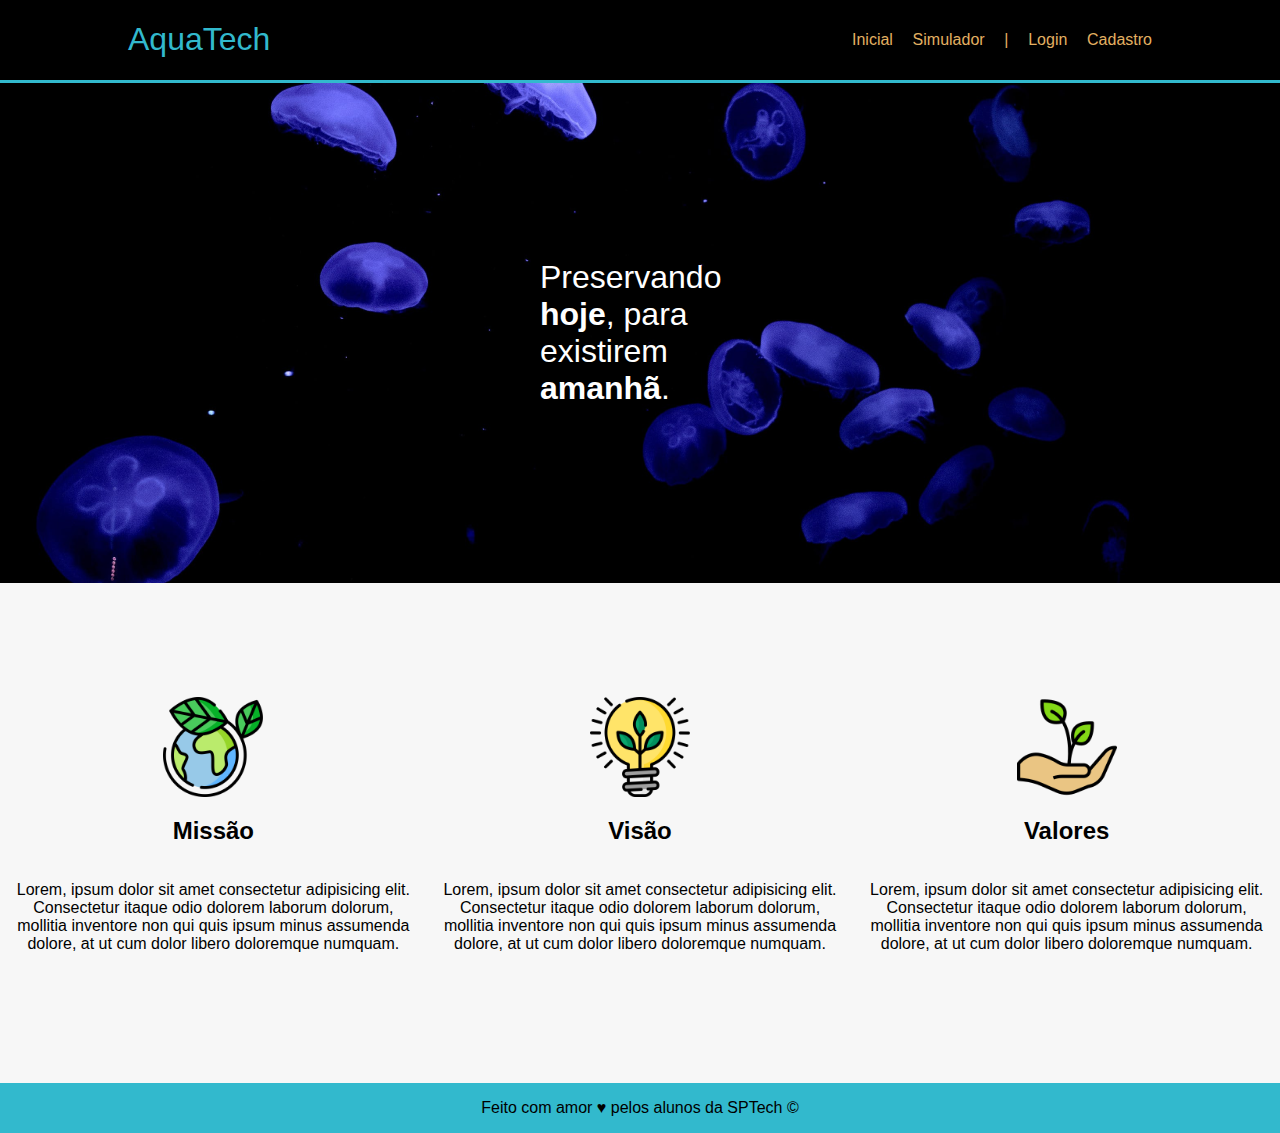
<file: index.html>
<!DOCTYPE html>
<html lang="en">
<head>
    <meta charset="UTF-8">
    <meta name="viewport" content="width=device-width, initial-scale=1.0">
    <title>AquaTech</title>
    <link rel="stylesheet" href="style.css">
</head>
<body>
    <div class="header">
        <div class="container">
            <h1 class="titulo">AquaTech</h1>
            <ul class="navbar">
                <li>Inicial</li>
                <li>Simulador</li>
                <li>|</li>
                <li>Login</li>

                <a href="cadastro.html "><li>Cadastro</li></a>
                
            </ul>
        </div>
    </div>

    <div class="banner">
        <div class="container">
            <p>Preservando <b>hoje</b>, para existirem <b>amanhã</b>.</p>
        </div>
    </div>

    <div class="social">
        <div class="container">
            <div class="box">
                <img src="./assets/imagens/planet-earth_color.png" alt="">
                <h2>Missão</h2>
                <p>Lorem, ipsum dolor sit amet consectetur adipisicing elit. Consectetur itaque odio dolorem laborum dolorum, mollitia inventore non qui quis ipsum minus assumenda dolore, at ut cum dolor libero doloremque numquam.</p>
            </div>
            <div class="box">
                <img src="./assets/imagens/lightbulb_color.png" alt="">
                <h2>Visão</h2>
                <p>Lorem, ipsum dolor sit amet consectetur adipisicing elit. Consectetur itaque odio dolorem laborum dolorum, mollitia inventore non qui quis ipsum minus assumenda dolore, at ut cum dolor libero doloremque numquam.</p>
            </div>
            <div class="box">
                <img src="./assets/imagens/growth_color.png " alt="">
                <h2>Valores</h2>
                <p>Lorem, ipsum dolor sit amet consectetur adipisicing elit. Consectetur itaque odio dolorem laborum dolorum, mollitia inventore non qui quis ipsum minus assumenda dolore, at ut cum dolor libero doloremque numquam.</p>
            </div>
        </div>
    </div>

    <div class="footer">
        <div class="container">
            <p>Feito com amor &hearts; pelos alunos da SPTech &copy;</p>
        </div>
    </div>
</body>
</html>
</file>
<file: style.css>
body{
    margin: 0;
    padding: 0;
    font-family: Verdana, Geneva, Tahoma, sans-serif;
    background-color: black;
}

.titulo{
    color: #32b9cd;
    width: fit-content;
    font-weight: 500;
}

.navbar{
    width: 300px;
    color: #e3b062;
    list-style: none;
    display: flex;
    justify-content: space-between;
    align-items: center;
}

.navbar a{
    color: #e3b062;
    text-decoration: none;
}

.navbar a:hover{
    color: #32b9cd;
}

.header{
    border-bottom: 3px solid #32b9cd;
}

.container{
    width: 80%;
    margin: auto;
    display: flex;
}

.header .container{
    justify-content: space-between;
}

.banner{
    background-image: url("./assets/imagens/bg-jelly-fish-para_outras_pags.png");
    height: 500px;
    color: white;
}

.banner .container{
    justify-content: center;
    align-items: center;
    height: 100%;
}

.banner .container p{
    font-size: 32px;
    width: 200px;
}

.social{
    background-color: #f7f7f7;
    height: 500px;
}

.social .container{
    align-items: center;
    height: 100%;
    width: 100%;
    justify-content: space-around;
}

.social .container .box{
    display: flex;
    flex-direction: column;
    align-items: center;
    text-align: center;
}

.social .container .box img{
    width: 100px;
}

.social .container .box p{
    width: 400px;
}

.footer{
    background-color: #32b9cd;
}

.footer .container{
    justify-content: center;
}
</file>
